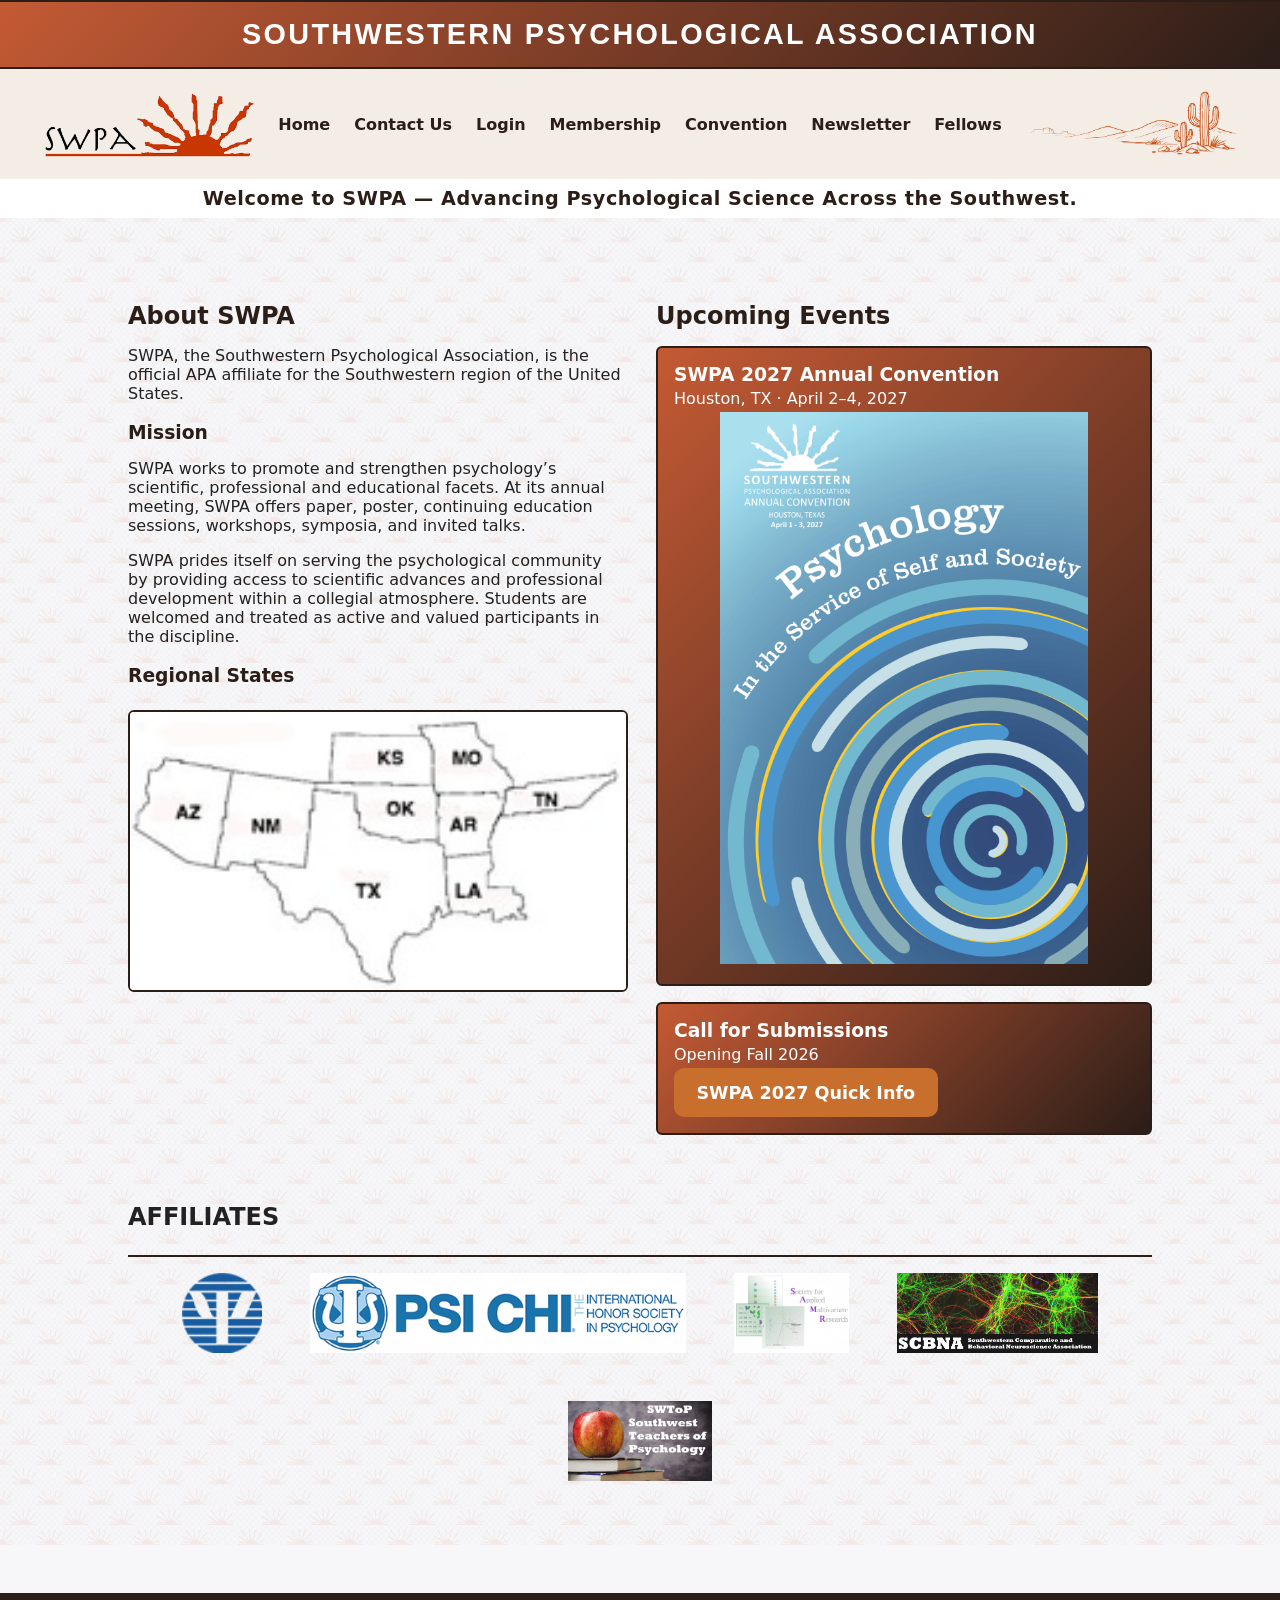
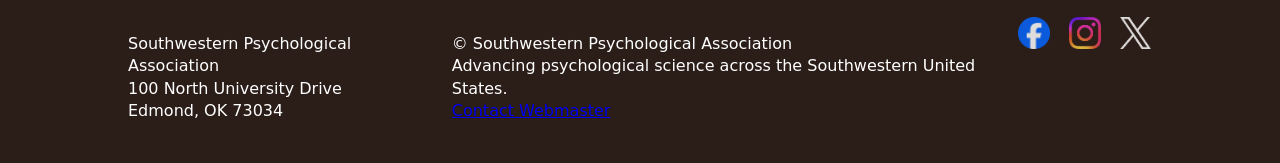
<file: index.html>
<!DOCTYPE html>
<html lang="en">
<head>
    <meta charset="UTF-8">
	<meta name="viewport" content="width=device-width, initial-scale=1.0">
    <title>Southwestern Psychological Association</title>
    <link rel="stylesheet" href="swpa.css">

</head>

<body>

<header class="swpa-header">

    <!-- Top border -->
    <!-- Logo banner -->
    <div class="swpa-banner">
    SOUTHWESTERN PSYCHOLOGICAL ASSOCIATION
    </div>

    <!-- Navigation bar -->
    <nav class="swpa-nav">
        <div class="nav-left">
	<img src="ImagesThumbnails/revised_logo.png" alt="SWPA Logo">
	</div>

	<input type="checkbox" id="menu-toggle" class="menu-toggle">
    <label for="menu-toggle" class="hamburger">
        <span class="hamburger-icon"></span>
    </label>

	<ul class ="nav-center">
            <li><a href="index.html">Home</a></li>
            <li><a href="ContactSWPA.html">Contact Us</a></li>
            <li><a href="https://www.xcdsystem.com/swpsych/member">Login</a></li>
            <li><a href="Membership.html">Membership</a></li>

            <!-- Dropdown -->
            <li class="dropdown">
                <a href="#">Convention</a>
                <ul class="dropdown-menu">
                    <li><a href="Convention2027.html">Current Convention</a></li>
                    <li><a href="PastConventions.html">Past Conventions</a></li>
                </ul>
            </li>

            <li><a href="Newsletters.html">Newsletter</a></li>
            <li><a href="SWPAFellows.html">Fellows</a></li>
        </ul>
	<div class="nav-right">
        <img src="ImagesThumbnails/swpabannersketch.png" alt="Desert Sketch">
    	</div>
    </nav>

</header>

<section class="swpa-hero-banner">
    <div class="hero-inner">
        <div class="hero-message">Welcome to SWPA — Advancing Psychological Science Across the Southwest.</div>
    </div>
</section>

<main class="main-content">

    <div class="main-inner">
    <div class="content-grid">

        <!-- LEFT COLUMN -->
        <section class="about-swpa">
            <h2>About SWPA</h2>
            <p>SWPA, the Southwestern Psychological Association, is the official APA affiliate for the Southwestern region of the United States.</p>

            <h3>Mission</h3>
            <p>SWPA works to promote and strengthen psychology’s scientific, professional and educational facets. At its annual meeting, SWPA offers paper, poster, continuing education sessions, workshops, symposia, and invited talks.</p>

            <p>SWPA prides itself on serving the psychological community by providing access to scientific advances and professional development within a collegial atmosphere. Students are welcomed and treated as active and valued participants in the discipline.</p>

            <h3>Regional States</h3>
            <img src="ImagesThumbnails/swpastates.jpg" alt="SWPA Region Map" class="region-map">
        </section>

        <!-- RIGHT COLUMN -->
        <section class="upcoming-events">
            <h2>Upcoming Events</h2>

            <div class="event-card">
                <h3>SWPA 2027 Annual Convention</h3>
                <p>Houston, TX · April 2–4, 2027</p>
		<p><img src="ImagesThumbnails/SWPA2027ConfGraphic.jpg"></p>
            </div>

<div class="event-card">
    <h3>Call for Submissions</h3>
    <p>Opening Fall 2026</p>

    <a class="btn warning" href="QuickInfo2027.html">
        SWPA 2027 Quick Info
    </a>
</div>


        </section>


    </div>

	<section class="affiliates">
	    <h2 class="affiliates-title">AFFILIATES</h2>
   		<div class="affiliates-inner">
        		<img src="ImagesThumbnails/APALogo.png" alt="APA">
			<img src="ImagesThumbnails/PsiChiLogo.png" alt="Psi Chi">
        		<img src="ImagesThumbnails/SAMRLogo.png" alt="Society for Applied Multivariate Research">
        		<img src="ImagesThumbnails/SCBNALogo.jpg" alt="Southwestern Comparative and Behavioral Neuroscience Association">
        		<img src="ImagesThumbnails/SWTOPLogo.png" alt="Southwest Teachers of Psychology">
    		</div>
	</section>

    </div>

</main>

<footer class="site-footer">
    <div class="footer-inner">

        <div class="footer-left">
            <p>
                Southwestern Psychological Association<br>
                100 North University Drive<br>
                Edmond, OK 73034
            </p>
        </div>

        <div class="footer-right">
        <p>&copy; Southwestern Psychological Association<br>
        Advancing psychological science across the Southwestern United States.<br>
	<a href="mailto:jrandell4@uco.edu" target="_blank">Contact Webmaster</a></p>
        </div>

        <div class="social-icons">
             <a href="https://www.facebook.com/SWPsychological" class="icon fb" aria-label="Facebook"></a>
             <a href="https://instagram.com/YourPage" class="icon ig" aria-label="Instagram"></a>
             <a href="https://x.com/YourPage" class="icon x" aria-label="X (Twitter)"></a>
        </div>
    </div>
</footer>

<script>
document.addEventListener("DOMContentLoaded", () => {
    const messages = [
        "SWPA 2027 Convention Registration Opens October 1st!",
        "Call for Submissions Opens Fall 2026.",
        "Welcome to SWPA — Advancing Psychological Science Across the Southwest.",
        "Students are valued participants in SWPA — Join us!",
        "Abstracts due November 20th",
        "SWPA 2027 is hosted by the Royal Sonesta",
		"Faculty & Professional, Consider Reviewing for SWPA!"
    ];

    let index = 0;
    const messageElement = document.querySelector(".hero-message");

    if (!messageElement) {
        console.error("ERROR: .hero-message element not found.");
        return;
    }

    function rotateMessage() {
        index = (index + 1) % messages.length;
        messageElement.textContent = messages[index];

        messageElement.style.animation = "none";
        void messageElement.offsetWidth;
        messageElement.style.animation = "fadeIn 1s ease";
    }

    setInterval(rotateMessage, 5000);
});
</script>


</body>
</html>
</file>
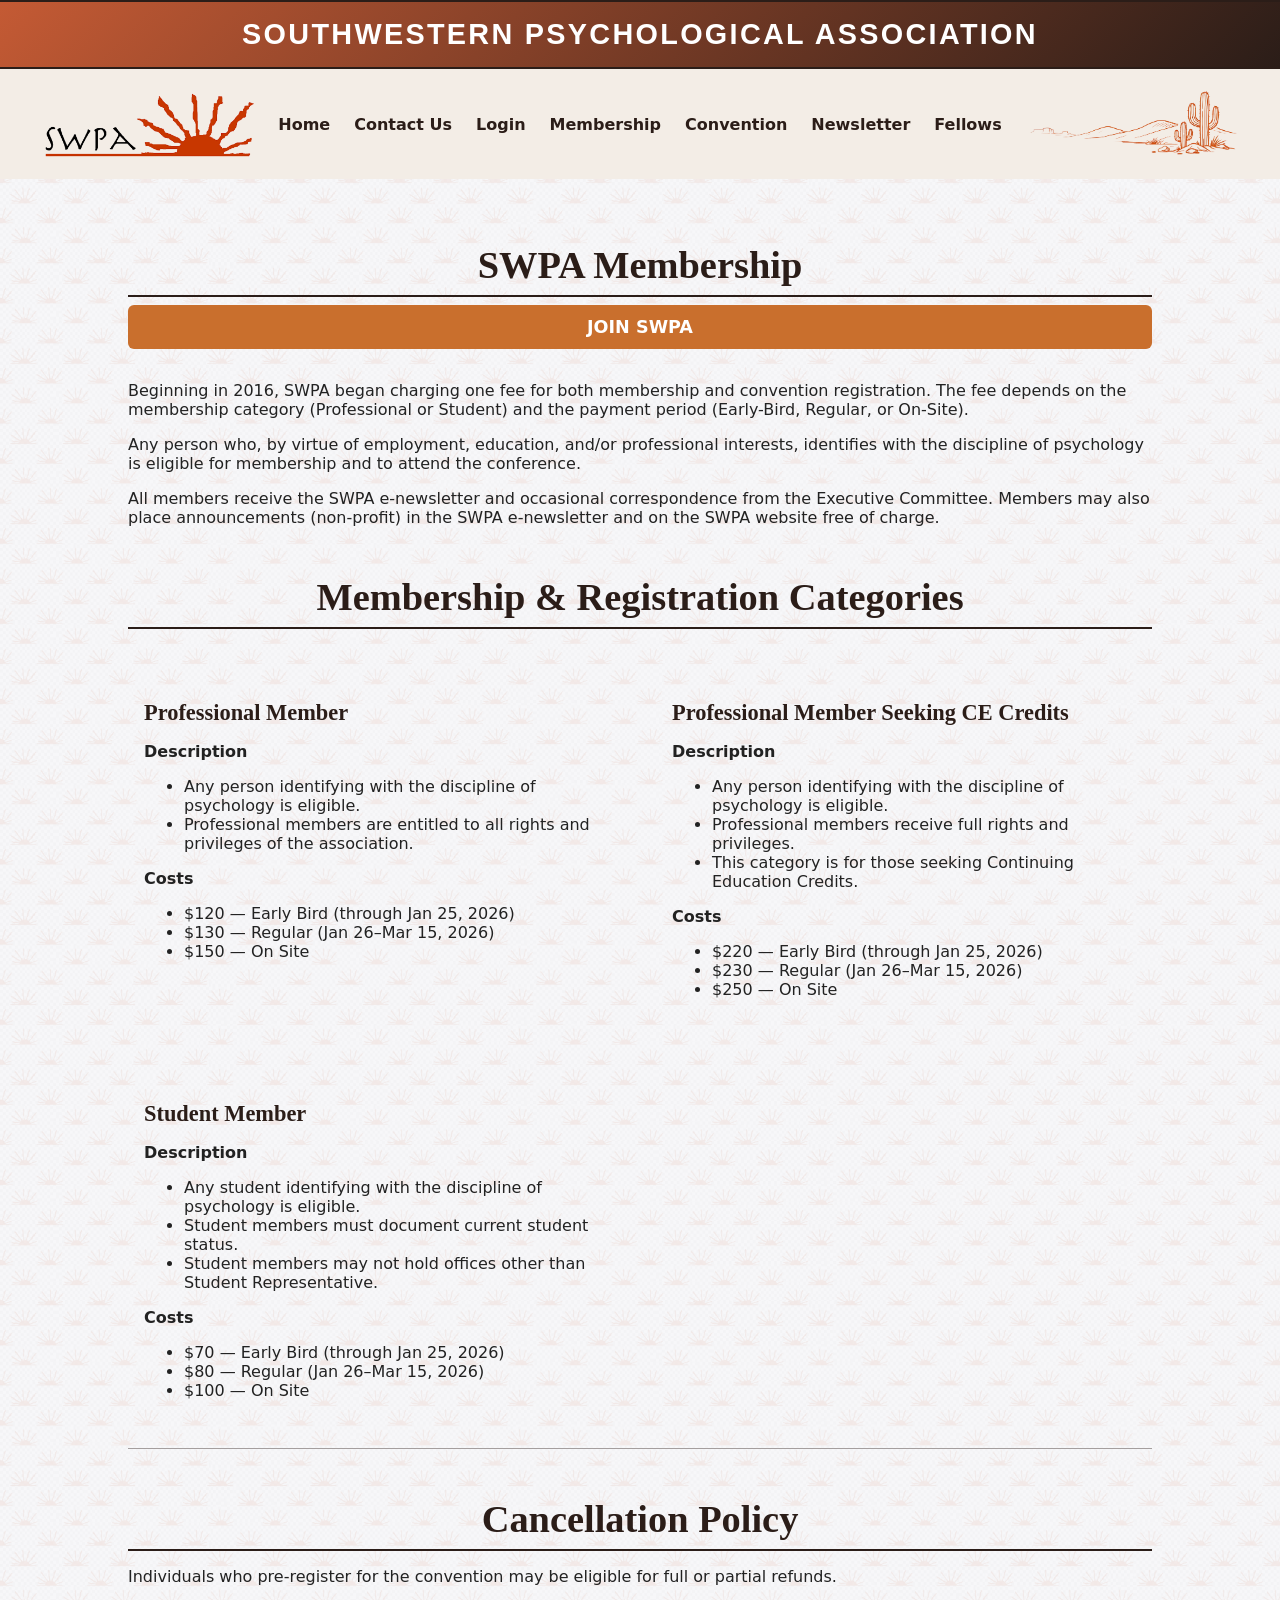
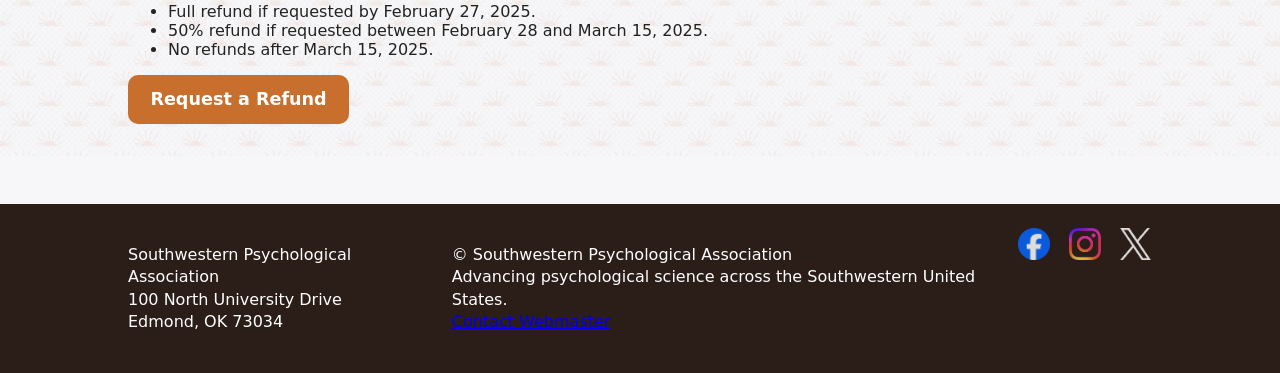
<file: Membership.html>
<!DOCTYPE html>
<html lang="en">
<head>
    <meta charset="UTF-8">
	<meta name="viewport" content="width=device-width, initial-scale=1.0">
    <title>SWPA Membership</title>
    <link rel="stylesheet" href="swpa.css">
</head>

<body>

<header class="swpa-header">

    <div class="swpa-banner">
        SOUTHWESTERN PSYCHOLOGICAL ASSOCIATION
    </div>

    <!-- Navigation bar -->
    <nav class="swpa-nav">
        <div class="nav-left">
	<img src="ImagesThumbnails/revised_logo.png" alt="SWPA Logo">
	</div>

	<input type="checkbox" id="menu-toggle" class="menu-toggle">
    <label for="menu-toggle" class="hamburger">
        <span class="hamburger-icon"></span>
    </label>
		
	<ul class ="nav-center">
            <li><a href="index.html">Home</a></li>
            <li><a href="ContactSWPA.html">Contact Us</a></li>
            <li><a href="https://www.xcdsystem.com/swpsych/member">Login</a></li>
            <li><a href="Membership.html">Membership</a></li>

            <!-- Dropdown -->
            <li class="dropdown">
                <a href="#">Convention</a>
                <ul class="dropdown-menu">
                    <li><a href="Convention2027.html">Current Convention</a></li>
                    <li><a href="PastConventions.html">Past Conventions</a></li>
                </ul>
            </li>

            <li><a href="Newsletters.html">Newsletter</a></li>
            <li><a href="SWPAFellows.html">Fellows</a></li>
        </ul>
	<div class="nav-right">
        <img src="ImagesThumbnails/swpabannersketch.png" alt="Desert Sketch">
    	</div>
    </nav>

</header>

<main class="main-content">
    <div class="main-inner">

        <!-- Intro -->
        <section style="text-align:center; margin-bottom:2rem;">
            <h1 class="invited-title">SWPA Membership</h1>

            <a class="btn warning btn-square" 
               href="https://www.xcdsystem.com/swpsych/member" 
               target="_blank">
               JOIN SWPA
            </a>
        </section>

        <!-- Membership Overview -->
        <section>
            <p>
                Beginning in 2016, SWPA began charging one fee for both membership and convention registration. 
                The fee depends on the membership category (Professional or Student) and the payment period 
                (Early-Bird, Regular, or On-Site).
            </p>

            <p>
                Any person who, by virtue of employment, education, and/or professional interests, identifies 
                with the discipline of psychology is eligible for membership and to attend the conference.
            </p>

            <p>
                All members receive the SWPA e-newsletter and occasional correspondence from the Executive Committee. 
                Members may also place announcements (non-profit) in the SWPA e-newsletter and on the SWPA website 
                free of charge.
            </p>
        </section>

        <!-- Membership Categories -->
        <h2 class="invited-title" style="margin-top:3rem;">Membership & Registration Categories</h2>

        <div class="content-grid">

            <!-- Professional Member -->
<section class="membership-section">
    <h3 class="membership-title">Professional Member</h3>

                <p><strong>Description</strong></p>
                <ul>
                    <li>Any person identifying with the discipline of psychology is eligible.</li>
                    <li>Professional members are entitled to all rights and privileges of the association.</li>
                </ul>

                <p><strong>Costs</strong></p>
                <ul>
                    <li>$120 — Early Bird (through Jan 25, 2026)</li>
                    <li>$130 — Regular (Jan 26–Mar 15, 2026)</li>
                    <li>$150 — On Site</li>
                </ul>
            </section>

            <!-- Professional Member Seeking CE -->
<section class="membership-section">
    <h3 class="membership-title">Professional Member Seeking CE Credits</h3>

                <p><strong>Description</strong></p>
                <ul>
                    <li>Any person identifying with the discipline of psychology is eligible.</li>
                    <li>Professional members receive full rights and privileges.</li>
                    <li>This category is for those seeking Continuing Education Credits.</li>
                </ul>

                <p><strong>Costs</strong></p>
                <ul>
                    <li>$220 — Early Bird (through Jan 25, 2026)</li>
                    <li>$230 — Regular (Jan 26–Mar 15, 2026)</li>
                    <li>$250 — On Site</li>
                </ul>
            </section>

            <!-- Student Member -->
<section class="membership-section">
    <h3 class="membership-title">Student Member</h3>

                <p><strong>Description</strong></p>
                <ul>
                    <li>Any student identifying with the discipline of psychology is eligible.</li>
                    <li>Student members must document current student status.</li>
                    <li>Student members may not hold offices other than Student Representative.</li>
                </ul>

                <p><strong>Costs</strong></p>
                <ul>
                    <li>$70 — Early Bird (through Jan 25, 2026)</li>
                    <li>$80 — Regular (Jan 26–Mar 15, 2026)</li>
                    <li>$100 — On Site</li>
                </ul>
            </section>

        </div>
       <div class="invited-divider"></div>
        <!-- Cancellation Policy -->
        <section style="margin-top:3rem;">
            <h2 class="invited-title">Cancellation Policy</h2>


            <p>Individuals who pre-register for the convention may be eligible for full or partial refunds.</p>

            <ul>
                <li>Full refund if requested by February 27, 2025.</li>
                <li>50% refund if requested between February 28 and March 15, 2025.</li>
                <li>No refunds after March 15, 2025.</li>
            </ul>

            <a class="btn warning" href="mailto:amy.bohmann@tamusa.edu">Request a Refund</a>
        </section>

    </div>
</main>

<footer class="site-footer">
    <div class="footer-inner">

        <div class="footer-left">
            <p>
                Southwestern Psychological Association<br>
                100 North University Drive<br>
                Edmond, OK 73034
            </p>
        </div>

        <div class="footer-right">
            <p>&copy; Southwestern Psychological Association<br>
            Advancing psychological science across the Southwestern United States.<br>
            <a href="mailto:jrandell4@uco.edu" target="_blank">Contact Webmaster</a></p>
        </div>

        <div class="social-icons">
            <a href="https://www.facebook.com/SWPsychological" class="icon fb"></a>
            <a href="https://instagram.com/YourPage" class="icon ig"></a>
            <a href="https://x.com/YourPage" class="icon x"></a>
        </div>

    </div>
</footer>

</body>
</html>
</file>
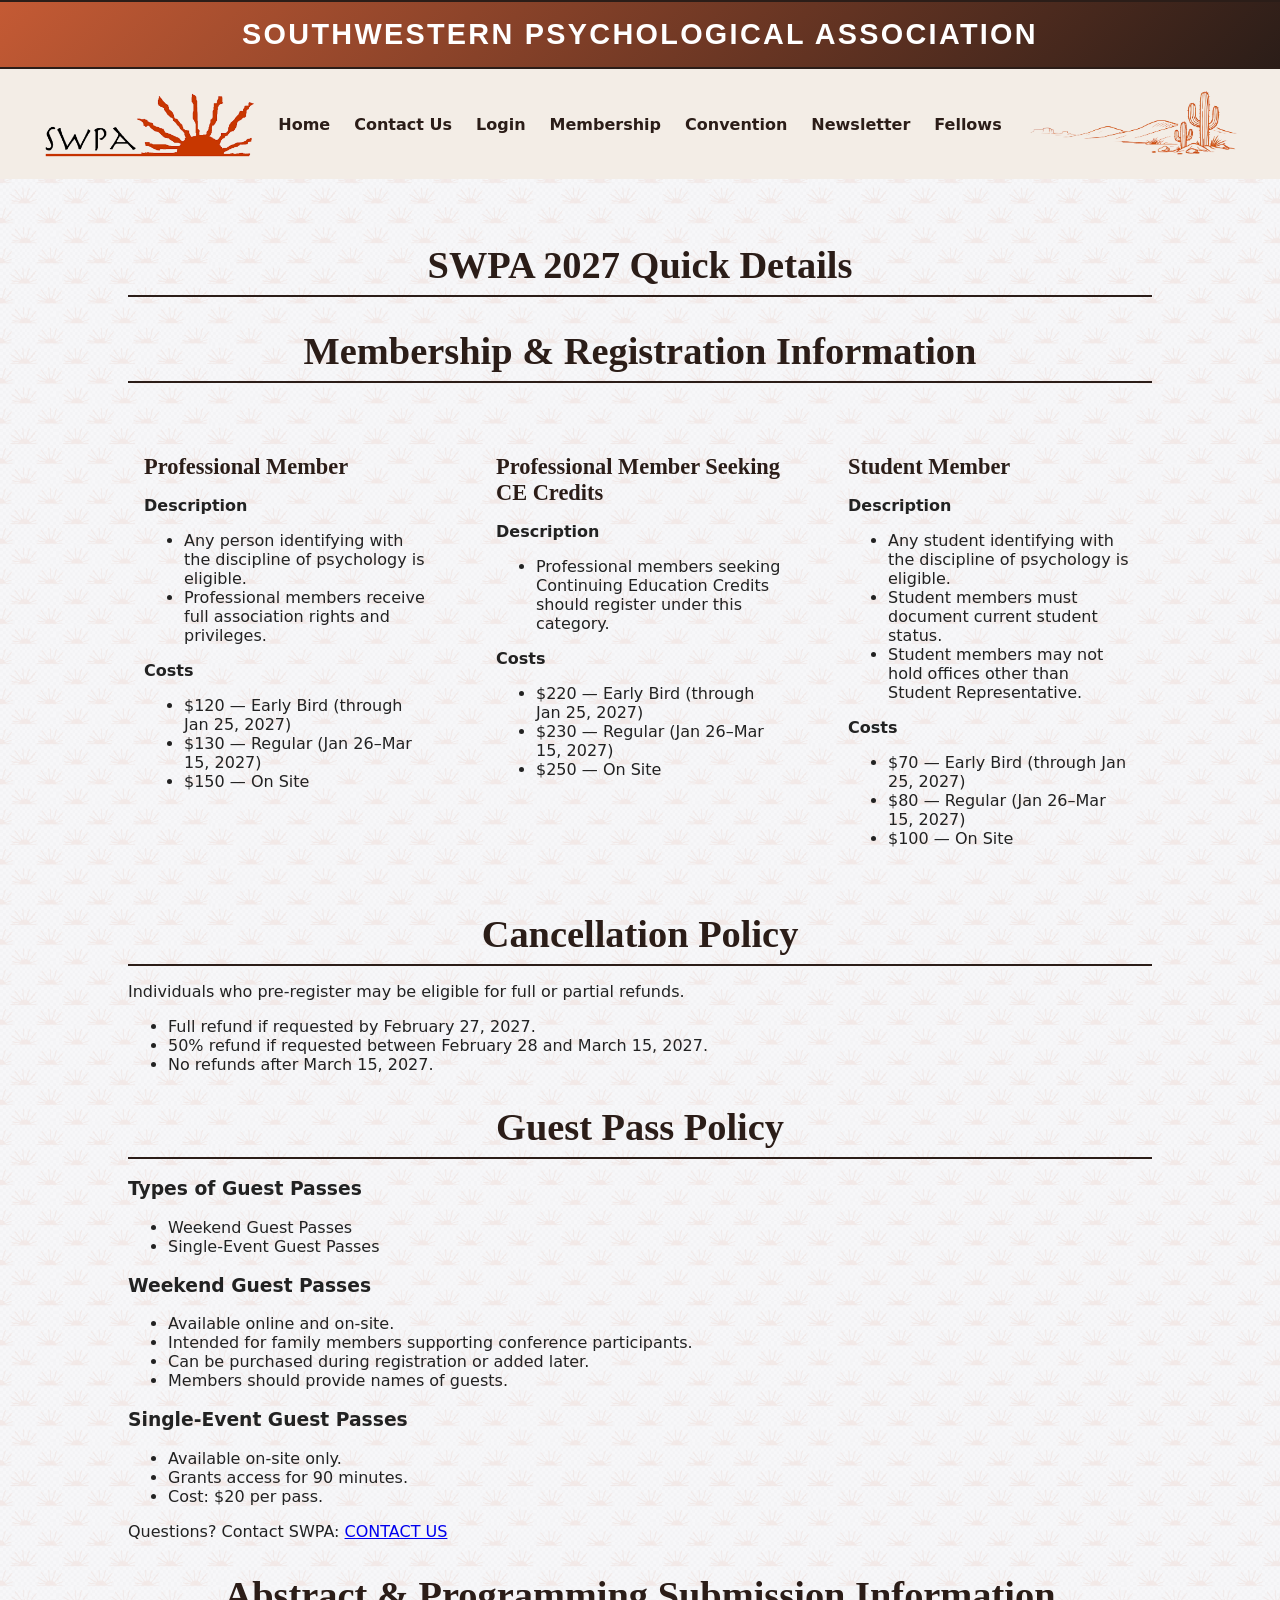
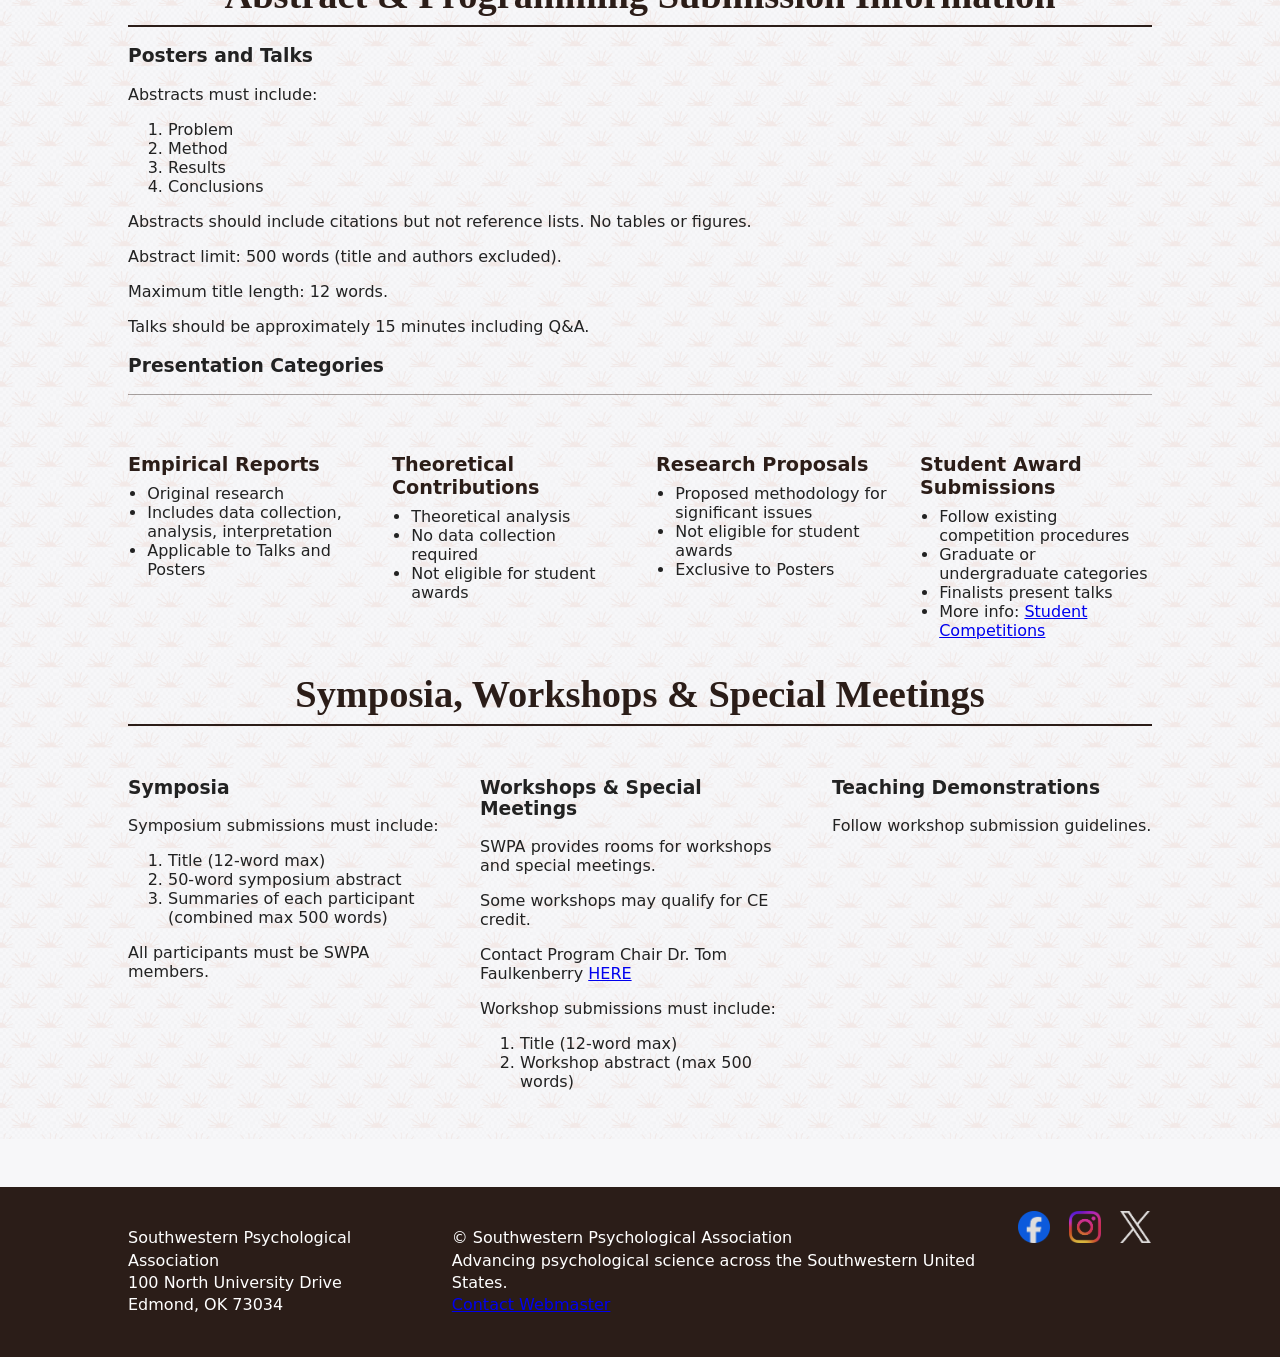
<file: QuickInfo2027.html>
<!DOCTYPE html>
<html lang="en">
<head>
    <meta charset="UTF-8">
	<meta name="viewport" content="width=device-width, initial-scale=1.0">
    <title>SWPA 2027 Quick Details</title>
    <link rel="stylesheet" href="swpa.css">
</head>

<body>

<header class="swpa-header">

    <div class="swpa-banner">
        SOUTHWESTERN PSYCHOLOGICAL ASSOCIATION
    </div>

    <!-- Navigation bar -->
    <nav class="swpa-nav">
        <div class="nav-left">
	<img src="ImagesThumbnails/revised_logo.png" alt="SWPA Logo">
	</div>

	<input type="checkbox" id="menu-toggle" class="menu-toggle">
    <label for="menu-toggle" class="hamburger">
        <span class="hamburger-icon"></span>
    </label>
		
	<ul class ="nav-center">
            <li><a href="index.html">Home</a></li>
            <li><a href="ContactSWPA.html">Contact Us</a></li>
            <li><a href="https://www.xcdsystem.com/swpsych/member">Login</a></li>
            <li><a href="Membership.html">Membership</a></li>

            <!-- Dropdown -->
            <li class="dropdown">
                <a href="#">Convention</a>
                <ul class="dropdown-menu">
                    <li><a href="Convention2027.html">Current Convention</a></li>
                    <li><a href="PastConventions.html">Past Conventions</a></li>
                </ul>
            </li>

            <li><a href="Newsletters.html">Newsletter</a></li>
            <li><a href="SWPAFellows.html">Fellows</a></li>
        </ul>
	<div class="nav-right">
        <img src="ImagesThumbnails/swpabannersketch.png" alt="Desert Sketch">
    	</div>
    </nav>

</header>

<main class="main-content">
    <div class="main-inner">

        <!-- Page Title -->
        <section style="text-align:center; margin-bottom:2rem;">
            <h1 class="invited-title">SWPA 2027 Quick Details</h1>
        </section>

        <!-- Membership & Registration -->
        <section>
            <h2 class="invited-title">Membership & Registration Information</h2>

<div class="membership-grid">

            <!-- Professional Member -->
            <section class="membership-section">
                <h3 class="membership-title">Professional Member</h3>

                <p><strong>Description</strong></p>
                <ul>
                    <li>Any person identifying with the discipline of psychology is eligible.</li>
                    <li>Professional members receive full association rights and privileges.</li>
                </ul>

                <p><strong>Costs</strong></p>
                <ul>
                    <li>$120 — Early Bird (through Jan 25, 2027)</li>
                    <li>$130 — Regular (Jan 26–Mar 15, 2027)</li>
                    <li>$150 — On Site</li>
                </ul>
            </section>

            <!-- Professional Member Seeking CE -->
            <section class="membership-section">
                <h3 class="membership-title">Professional Member Seeking CE Credits</h3>

                <p><strong>Description</strong></p>
                <ul>
                    <li>Professional members seeking Continuing Education Credits should register under this category.</li>
                </ul>

                <p><strong>Costs</strong></p>
                <ul>
                    <li>$220 — Early Bird (through Jan 25, 2027)</li>
                    <li>$230 — Regular (Jan 26–Mar 15, 2027)</li>
                    <li>$250 — On Site</li>
                </ul>
            </section>

            <!-- Student Member -->
            <section class="membership-section">
                <h3 class="membership-title">Student Member</h3>

                <p><strong>Description</strong></p>
                <ul>
                    <li>Any student identifying with the discipline of psychology is eligible.</li>
                    <li>Student members must document current student status.</li>
                    <li>Student members may not hold offices other than Student Representative.</li>
                </ul>

                <p><strong>Costs</strong></p>
                <ul>
                    <li>$70 — Early Bird (through Jan 25, 2027)</li>
                    <li>$80 — Regular (Jan 26–Mar 15, 2027)</li>
                    <li>$100 — On Site</li>
                </ul>
            </section>
</div>
        </section>

        <!-- Cancellation Policy -->
        <section>
            <h2 class="invited-title">Cancellation Policy</h2>

            <p>Individuals who pre-register may be eligible for full or partial refunds.</p>

            <ul>
                <li>Full refund if requested by February 27, 2027.</li>
                <li>50% refund if requested between February 28 and March 15, 2027.</li>
                <li>No refunds after March 15, 2027.</li>
            </ul>
        </section>

        <!-- Guest Pass Policy -->
        <section>
            <h2 class="invited-title">Guest Pass Policy</h2>

            <h3>Types of Guest Passes</h3>
            <ul>
                <li>Weekend Guest Passes</li>
                <li>Single-Event Guest Passes</li>
            </ul>

            <h3>Weekend Guest Passes</h3>
            <ul>
                <li>Available online and on-site.</li>
                <li>Intended for family members supporting conference participants.</li>
                <li>Can be purchased during registration or added later.</li>
                <li>Members should provide names of guests.</li>
            </ul>

            <h3>Single-Event Guest Passes</h3>
            <ul>
                <li>Available on-site only.</li>
                <li>Grants access for 90 minutes.</li>
                <li>Cost: $20 per pass.</li>
            </ul>

            <p>
                Questions? Contact SWPA: 
                <a href="mailto:jrandell4@uco.edu">CONTACT US</a>
            </p>
        </section>

        <!-- Abstract & Programming Information -->
        <section>
            <h2 class="invited-title">Abstract & Programming Submission Information</h2>

            <h3>Posters and Talks</h3>

            <p>Abstracts must include:</p>
            <ol>
                <li>Problem</li>
                <li>Method</li>
                <li>Results</li>
                <li>Conclusions</li>
            </ol>

            <p>Abstracts should include citations but not reference lists. No tables or figures.</p>            
	    <p>Abstract limit: 500 words (title and authors excluded).</p>
            <p>Maximum title length: 12 words.</p>
            <p>Talks should be approximately 15 minutes including Q&A.</p>

            <h3>Presentation Categories</h3>
            <div class="invited-divider"></div>
	    <div class="presentation-grid">
            <section class="presentation-item">
	    <h4>Empirical Reports</h4>
            <ul>
                <li>Original research</li>
                <li>Includes data collection, analysis, interpretation</li>
                <li>Applicable to Talks and Posters</li>
            </ul>
	    </section>

            <section class="presentation-item">
            <h4>Theoretical Contributions</h4>
            <ul>
                <li>Theoretical analysis</li>
                <li>No data collection required</li>
                <li>Not eligible for student awards</li>
            </ul>
	    </section>

            <section class="presentation-item">
            <h4>Research Proposals</h4>
            <ul>
                <li>Proposed methodology for significant issues</li>
                <li>Not eligible for student awards</li>
                <li>Exclusive to Posters</li>
            </ul>
	    </section>

            <section class="presentation-item">
            <h4>Student Award Submissions</h4>
            <ul>
                <li>Follow existing competition procedures</li>
                <li>Graduate or undergraduate categories</li>
                <li>Finalists present talks</li>
                <li>More info: <a href="StudentCompetitions.html">Student Competitions</a></li>
            </ul>
	    </section>
	</div>
        </section>

        <!-- Symposia, Workshops, Special Meetings -->
        <section>
            <h2 class="invited-title">Symposia, Workshops & Special Meetings</h2>
	 <div class="membership-grid">
            <section class="presentation-item">
            <h3>Symposia</h3>
            <p>Symposium submissions must include:</p>
            <ol>
                <li>Title (12-word max)</li>
                <li>50-word symposium abstract</li>
                <li>Summaries of each participant (combined max 500 words)</li>
            </ol>
	    <p>All participants must be SWPA members.</p>
	    </section>

            <section class="presentation-item">
	    <h3>Workshops & Special Meetings</h3>
            <p>SWPA provides rooms for workshops and special meetings.</p>
            <p>Some workshops may qualify for CE credit.</p>
            <p>
                Contact Program Chair Dr. Tom Faulkenberry  
                <a href="mailto:FAULKENBERRY@tarleton.edu">HERE</a>
            </p>
            <p>Workshop submissions must include:</p>
            <ol>
                <li>Title (12-word max)</li>
                <li>Workshop abstract (max 500 words)</li>
            </ol>
	    </section>

            <section class="presentation-item">
            <h3>Teaching Demonstrations</h3>
            <p>Follow workshop submission guidelines.</p>
	    </section>
	</div>
        </section>

    </div>
</main>

<footer class="site-footer">
    <div class="footer-inner">

        <div class="footer-left">
            <p>
                Southwestern Psychological Association<br>
                100 North University Drive<br>
                Edmond, OK 73034
            </p>
        </div>

        <div class="footer-right">
            <p>&copy; Southwestern Psychological Association<br>
            Advancing psychological science across the Southwestern United States.<br>
            <a href="mailto:jrandell4@uco.edu" target="_blank">Contact Webmaster</a></p>
        </div>

        <div class="social-icons">
            <a href="https://www.facebook.com/SWPsychological" class="icon fb"></a>
            <a href="https://instagram.com/YourPage" class="icon ig"></a>
            <a href="https://x.com/YourPage" class="icon x"></a>
        </div>

    </div>
</footer>

</body>
</html>
</file>
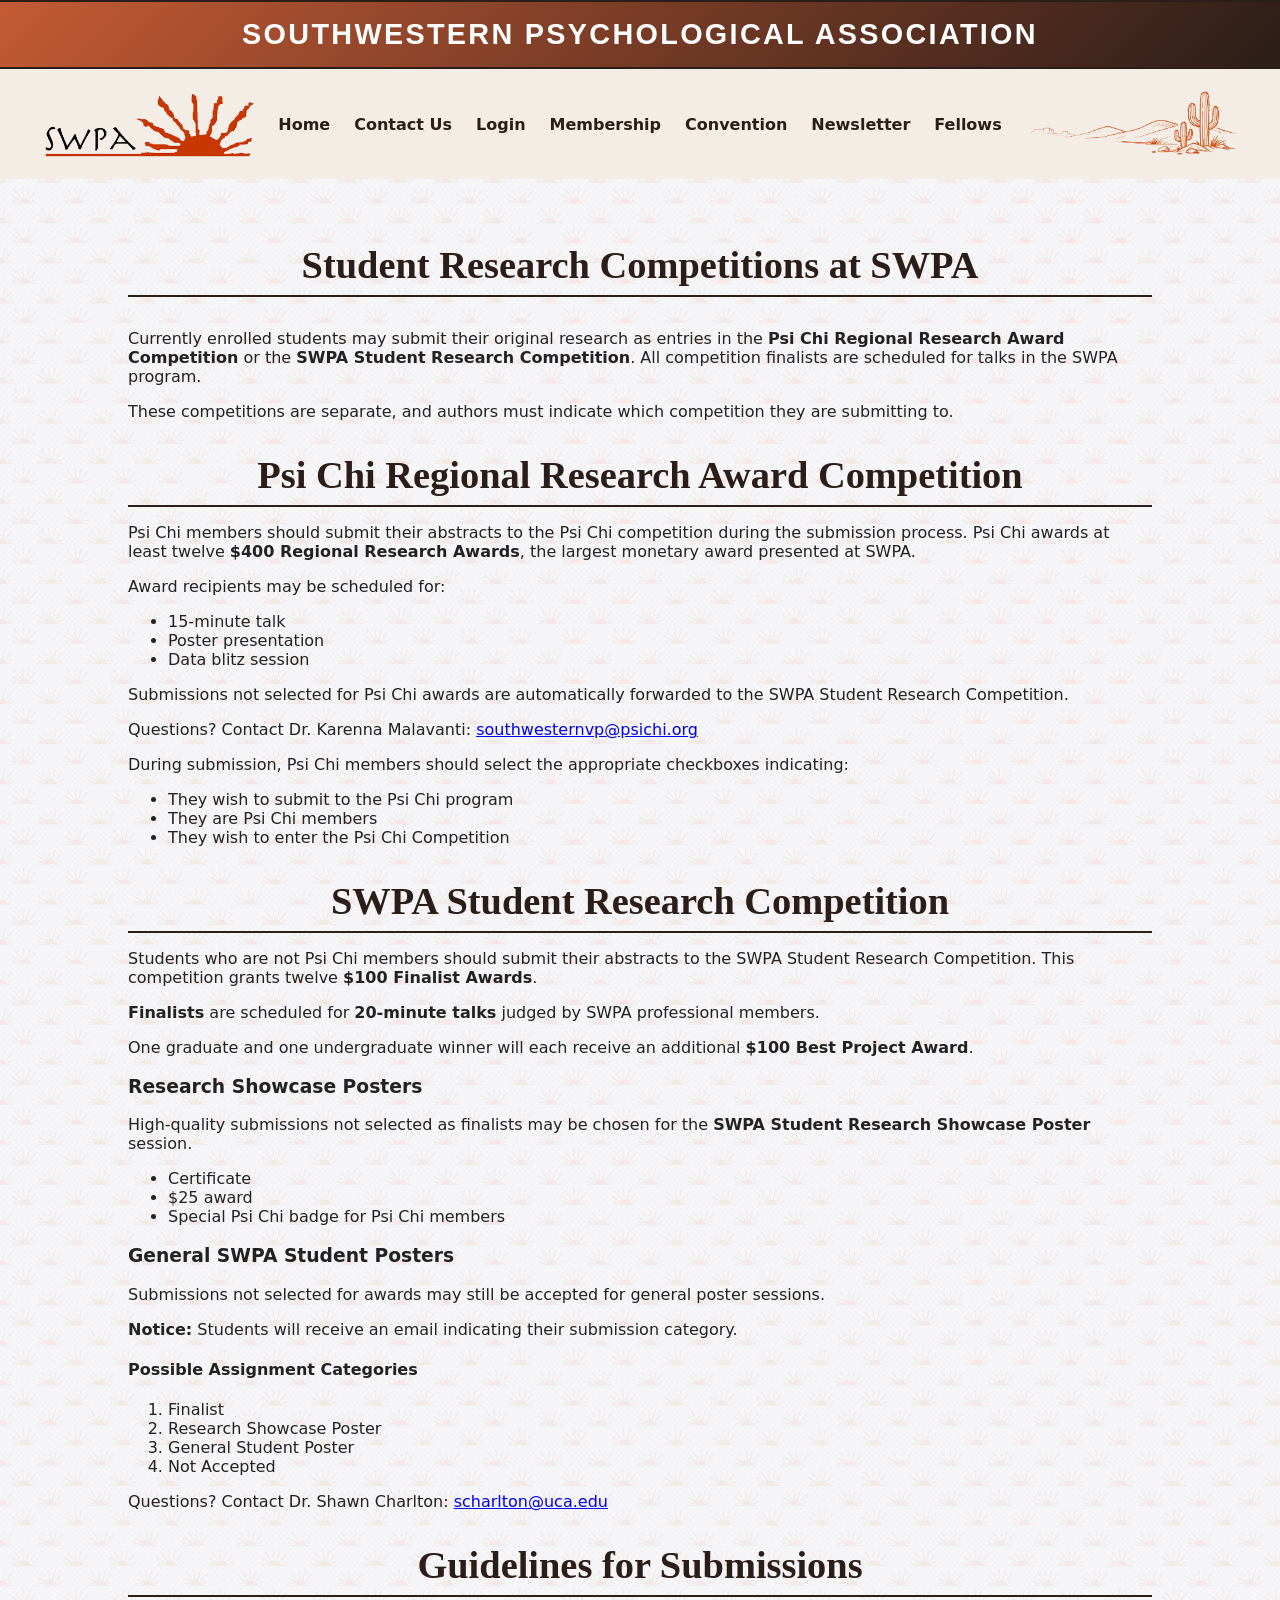
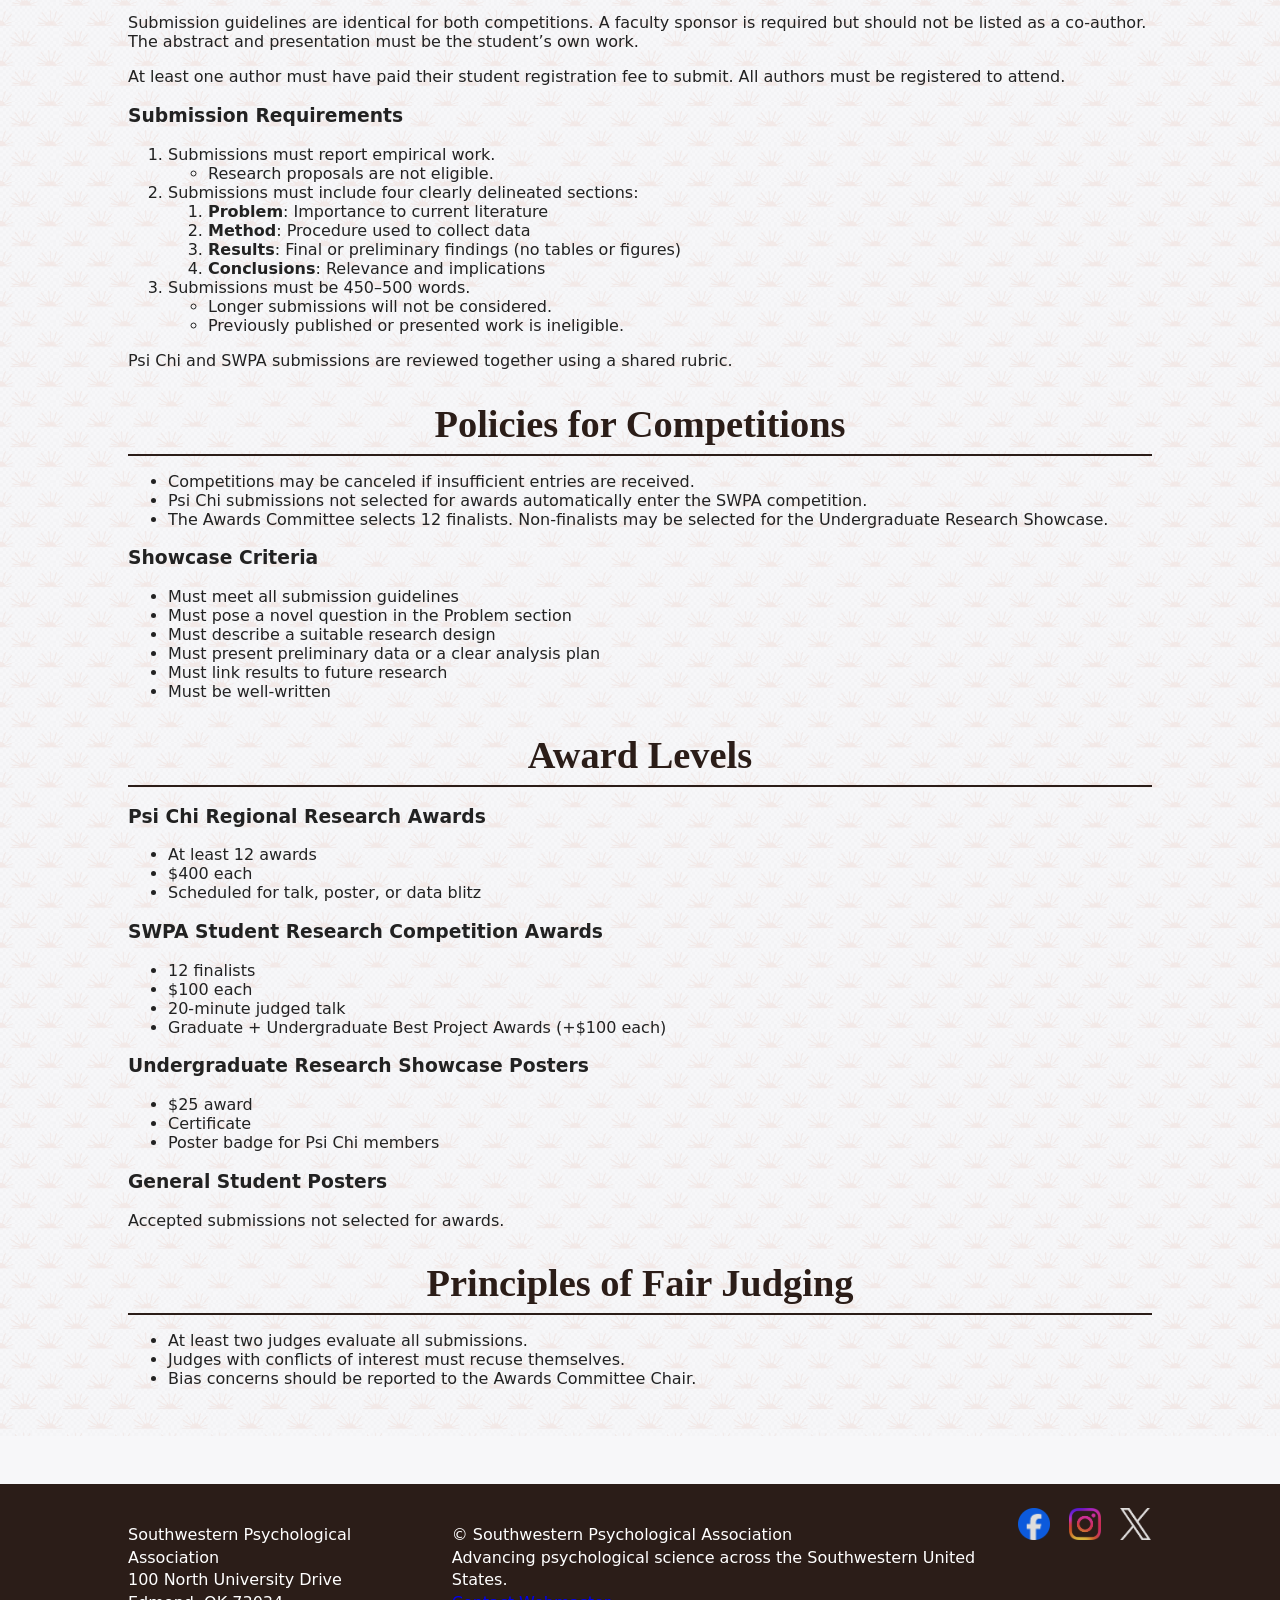
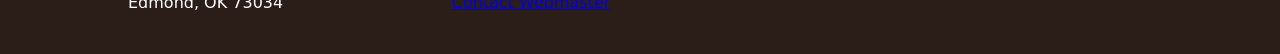
<file: StudentCompetitions.html>
<!DOCTYPE html>
<html lang="en">
<head>
    <meta charset="UTF-8">
	<meta name="viewport" content="width=device-width, initial-scale=1.0">
    <title>SWPA Student Research Competitions</title>
    <link rel="stylesheet" href="swpa.css">
</head>

<body>

<header class="swpa-header">

    <div class="swpa-banner">
        SOUTHWESTERN PSYCHOLOGICAL ASSOCIATION
    </div>

    <!-- Navigation bar -->
    <nav class="swpa-nav">
        <div class="nav-left">
	<img src="ImagesThumbnails/revised_logo.png" alt="SWPA Logo">
	</div>

	<input type="checkbox" id="menu-toggle" class="menu-toggle">
    <label for="menu-toggle" class="hamburger">
        <span class="hamburger-icon"></span>
    </label>
		
	<ul class ="nav-center">
            <li><a href="index.html">Home</a></li>
            <li><a href="ContactSWPA.html">Contact Us</a></li>
            <li><a href="https://www.xcdsystem.com/swpsych/member">Login</a></li>
            <li><a href="Membership.html">Membership</a></li>

            <!-- Dropdown -->
            <li class="dropdown">
                <a href="#">Convention</a>
                <ul class="dropdown-menu">
                    <li><a href="Convention2027.html">Current Convention</a></li>
                    <li><a href="PastConventions.html">Past Conventions</a></li>
                </ul>
            </li>

            <li><a href="Newsletters.html">Newsletter</a></li>
            <li><a href="SWPAFellows.html">Fellows</a></li>
        </ul>
	<div class="nav-right">
        <img src="ImagesThumbnails/swpabannersketch.png" alt="Desert Sketch">
    	</div>
    </nav>

</header>

<main class="main-content">
    <div class="main-inner">

        <!-- Title -->
        <section style="text-align:center; margin-bottom:2rem;">
            <h1 class="invited-title">Student Research Competitions at SWPA</h1>
        </section>

        <!-- Intro -->
        <section>
            <p>
                Currently enrolled students may submit their original research as entries in the 
                <strong>Psi Chi Regional Research Award Competition</strong> or the 
                <strong>SWPA Student Research Competition</strong>. 
                All competition finalists are scheduled for talks in the SWPA program.
            </p>
            <p>
                These competitions are separate, and authors must indicate which competition they are submitting to.
            </p>
        </section>

        <!-- Psi Chi Competition -->
        <section>
            <h2 class="invited-title">Psi Chi Regional Research Award Competition</h2>

            <p>
                Psi Chi members should submit their abstracts to the Psi Chi competition during the submission process.
                Psi Chi awards at least twelve <strong>$400 Regional Research Awards</strong>, the largest monetary award 
                presented at SWPA.
            </p>

            <p>
                Award recipients may be scheduled for:
            </p>
            <ul>
                <li>15-minute talk</li>
                <li>Poster presentation</li>
                <li>Data blitz session</li>
            </ul>

            <p>
                Submissions not selected for Psi Chi awards are automatically forwarded to the SWPA Student Research Competition.
            </p>

            <p>
                Questions? Contact Dr. Karenna Malavanti: 
                <a href="mailto:southwesternvp@psichi.org">southwesternvp@psichi.org</a>
            </p>

            <p>
                During submission, Psi Chi members should select the appropriate checkboxes indicating:
            </p>
            <ul>
                <li>They wish to submit to the Psi Chi program</li>
                <li>They are Psi Chi members</li>
                <li>They wish to enter the Psi Chi Competition</li>
            </ul>
        </section>

        <!-- SWPA Student Competition -->
        <section>
            <h2 class="invited-title">SWPA Student Research Competition</h2>

            <p>
                Students who are not Psi Chi members should submit their abstracts to the SWPA Student Research Competition.
                This competition grants twelve <strong>$100 Finalist Awards</strong>.
            </p>

            <p><strong>Finalists</strong> are scheduled for <strong>20-minute talks</strong> judged by SWPA professional members.</p>

            <p>
                One graduate and one undergraduate winner will each receive an additional <strong>$100 Best Project Award</strong>.
            </p>

            <h3>Research Showcase Posters</h3>
            <p>
                High-quality submissions not selected as finalists may be chosen for the 
                <strong>SWPA Student Research Showcase Poster</strong> session.
            </p>
            <ul>
                <li>Certificate</li>
                <li>$25 award</li>
                <li>Special Psi Chi badge for Psi Chi members</li>
            </ul>

            <h3>General SWPA Student Posters</h3>
            <p>
                Submissions not selected for awards may still be accepted for general poster sessions.
            </p>

            <p><strong>Notice:</strong> Students will receive an email indicating their submission category.</p>

            <h4>Possible Assignment Categories</h4>
            <ol>
                <li>Finalist</li>
                <li>Research Showcase Poster</li>
                <li>General Student Poster</li>
                <li>Not Accepted</li>
            </ol>

            <p>
                Questions? Contact Dr. Shawn Charlton: 
                <a href="mailto:scharlton@uca.edu">scharlton@uca.edu</a>
            </p>
        </section>

        <!-- Guidelines -->
        <section>
            <h2 class="invited-title">Guidelines for Submissions</h2>

            <p>
                Submission guidelines are identical for both competitions. A faculty sponsor is required but should 
                not be listed as a co-author. The abstract and presentation must be the student’s own work.
            </p>

            <p>
                At least one author must have paid their student registration fee to submit. All authors must be 
                registered to attend.
            </p>

            <h3>Submission Requirements</h3>

            <ol>
                <li>
                    Submissions must report empirical work.
                    <ul>
                        <li>Research proposals are not eligible.</li>
                    </ul>
                </li>

                <li>
                    Submissions must include four clearly delineated sections:
                    <ol>
                        <li><strong>Problem</strong>: Importance to current literature</li>
                        <li><strong>Method</strong>: Procedure used to collect data</li>
                        <li><strong>Results</strong>: Final or preliminary findings (no tables or figures)</li>
                        <li><strong>Conclusions</strong>: Relevance and implications</li>
                    </ol>
                </li>

                <li>
                    Submissions must be 450–500 words.
                    <ul>
                        <li>Longer submissions will not be considered.</li>
                        <li>Previously published or presented work is ineligible.</li>
                    </ul>
                </li>
            </ol>

            <p>
                Psi Chi and SWPA submissions are reviewed together using a shared rubric.
            </p>
        </section>

        <!-- Policies -->
        <section>
            <h2 class="invited-title">Policies for Competitions</h2>

            <ul>
                <li>Competitions may be canceled if insufficient entries are received.</li>
                <li>Psi Chi submissions not selected for awards automatically enter the SWPA competition.</li>
                <li>
                    The Awards Committee selects 12 finalists. Non-finalists may be selected for the 
                    Undergraduate Research Showcase.
                </li>
            </ul>

            <h3>Showcase Criteria</h3>
            <ul>
                <li>Must meet all submission guidelines</li>
                <li>Must pose a novel question in the Problem section</li>
                <li>Must describe a suitable research design</li>
                <li>Must present preliminary data or a clear analysis plan</li>
                <li>Must link results to future research</li>
                <li>Must be well-written</li>
            </ul>
        </section>

        <!-- Award Levels -->
        <section>
            <h2 class="invited-title">Award Levels</h2>

            <h3>Psi Chi Regional Research Awards</h3>
            <ul>
                <li>At least 12 awards</li>
                <li>$400 each</li>
                <li>Scheduled for talk, poster, or data blitz</li>
            </ul>

            <h3>SWPA Student Research Competition Awards</h3>
            <ul>
                <li>12 finalists</li>
                <li>$100 each</li>
                <li>20-minute judged talk</li>
                <li>Graduate + Undergraduate Best Project Awards (+$100 each)</li>
            </ul>

            <h3>Undergraduate Research Showcase Posters</h3>
            <ul>
                <li>$25 award</li>
                <li>Certificate</li>
                <li>Poster badge for Psi Chi members</li>
            </ul>

            <h3>General Student Posters</h3>
            <p>Accepted submissions not selected for awards.</p>
        </section>

        <!-- Fair Judging -->
        <section>
            <h2 class="invited-title">Principles of Fair Judging</h2>

            <ul>
                <li>At least two judges evaluate all submissions.</li>
                <li>Judges with conflicts of interest must recuse themselves.</li>
                <li>Bias concerns should be reported to the Awards Committee Chair.</li>
            </ul>
        </section>

    </div>
</main>

<footer class="site-footer">
    <div class="footer-inner">

        <div class="footer-left">
            <p>
                Southwestern Psychological Association<br>
                100 North University Drive<br>
                Edmond, OK 73034
            </p>
        </div>

        <div class="footer-right">
            <p>&copy; Southwestern Psychological Association<br>
            Advancing psychological science across the Southwestern United States.<br>
            <a href="mailto:jrandell4@uco.edu" target="_blank">Contact Webmaster</a></p>
        </div>

        <div class="social-icons">
            <a href="https://www.facebook.com/SWPsychological" class="icon fb"></a>
            <a href="https://instagram.com/YourPage" class="icon ig"></a>
            <a href="https://x.com/YourPage" class="icon x"></a>
        </div>

    </div>
</footer>

</body>
</html>
</file>
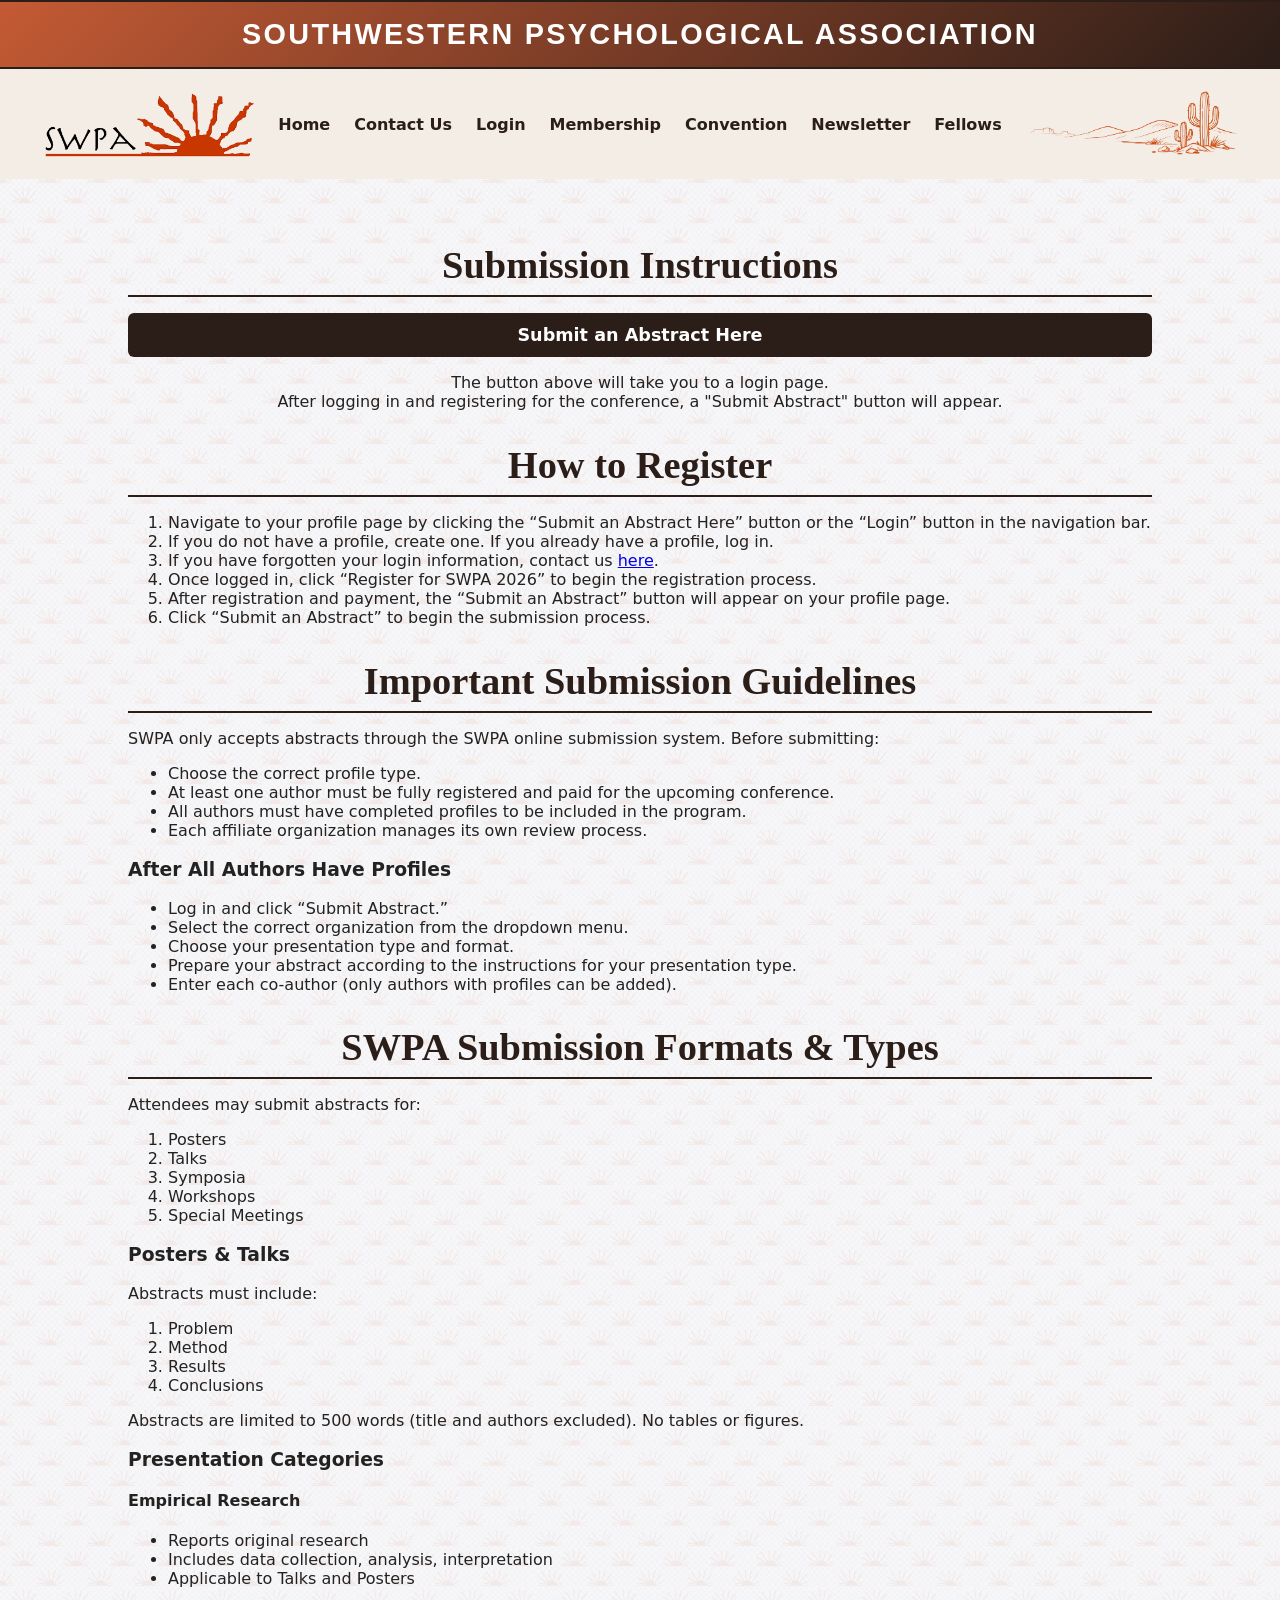
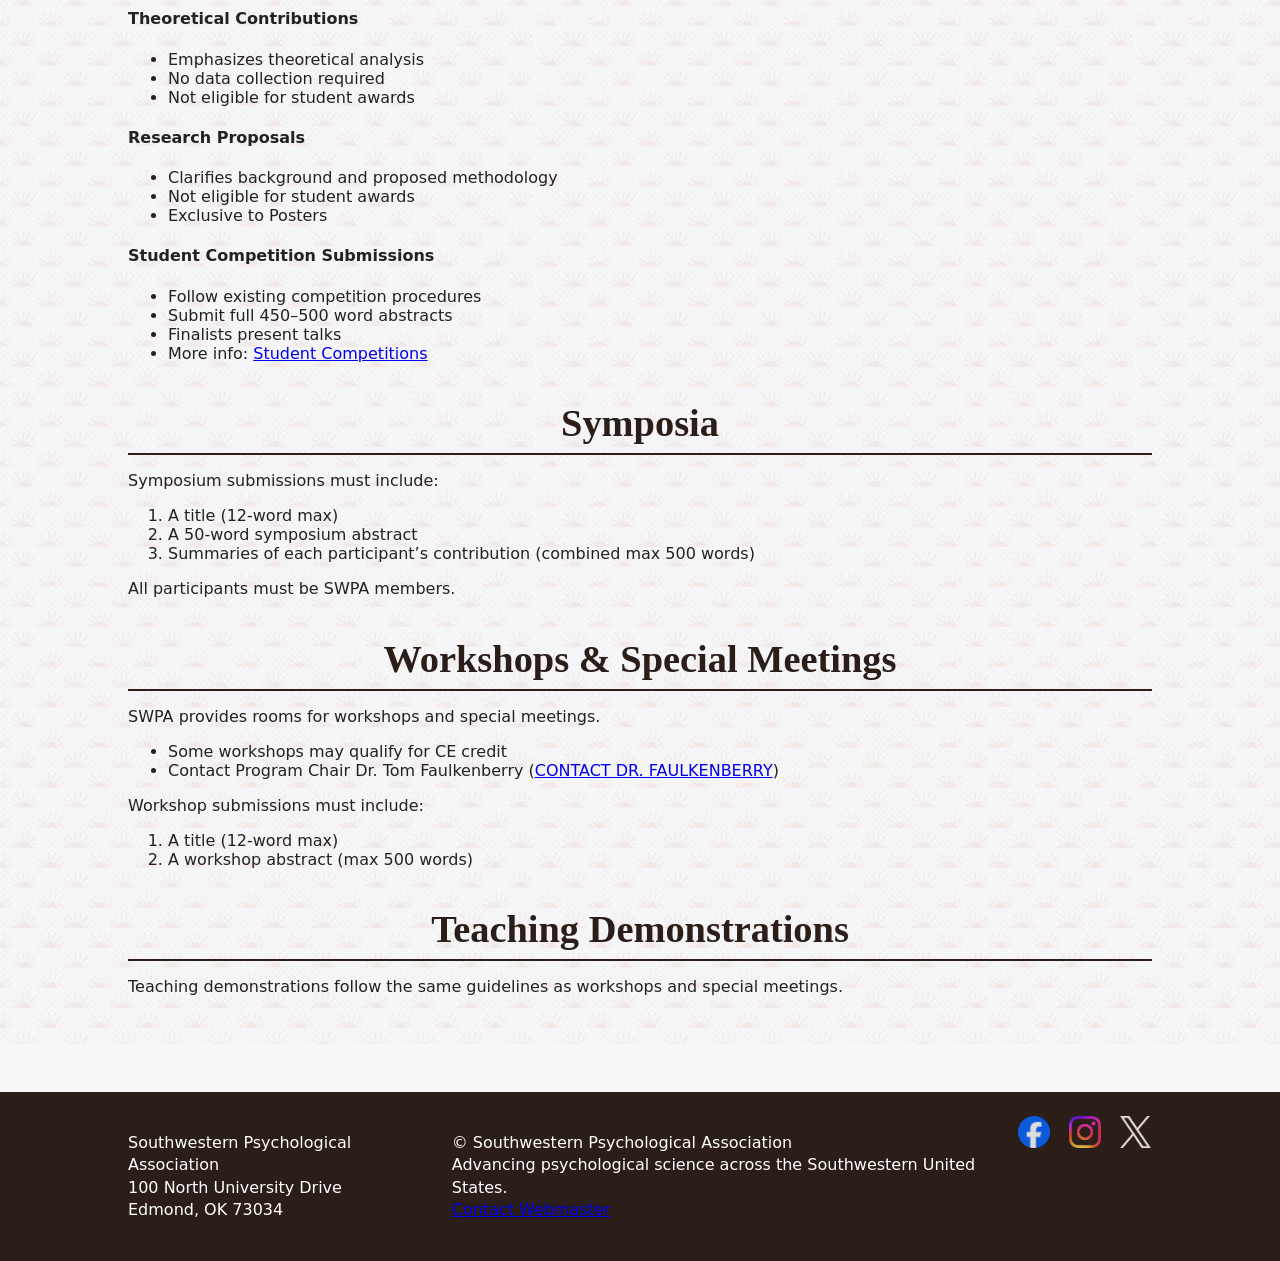
<file: SubmissionInstructions.html>
<!DOCTYPE html>
<html lang="en">
<head>
    <meta charset="UTF-8">
	<meta name="viewport" content="width=device-width, initial-scale=1.0">
    <title>SWPA Submission Instructions</title>
    <link rel="stylesheet" href="swpa.css">
</head>

<body>

<header class="swpa-header">

    <div class="swpa-banner">
        SOUTHWESTERN PSYCHOLOGICAL ASSOCIATION
    </div>

    <!-- Navigation bar -->
    <nav class="swpa-nav">
        <div class="nav-left">
	<img src="ImagesThumbnails/revised_logo.png" alt="SWPA Logo">
	</div>

	<input type="checkbox" id="menu-toggle" class="menu-toggle">
    <label for="menu-toggle" class="hamburger">
        <span class="hamburger-icon"></span>
    </label>
		
	<ul class ="nav-center">
            <li><a href="index.html">Home</a></li>
            <li><a href="ContactSWPA.html">Contact Us</a></li>
            <li><a href="https://www.xcdsystem.com/swpsych/member">Login</a></li>
            <li><a href="Membership.html">Membership</a></li>

            <!-- Dropdown -->
            <li class="dropdown">
                <a href="#">Convention</a>
                <ul class="dropdown-menu">
                    <li><a href="Convention2027.html">Current Convention</a></li>
                    <li><a href="PastConventions.html">Past Conventions</a></li>
                </ul>
            </li>

            <li><a href="Newsletters.html">Newsletter</a></li>
            <li><a href="SWPAFellows.html">Fellows</a></li>
        </ul>
	<div class="nav-right">
        <img src="ImagesThumbnails/swpabannersketch.png" alt="Desert Sketch">
    	</div>
    </nav>

</header>

<main class="main-content">
    <div class="main-inner">

        <!-- Title -->
        <section style="text-align:center; margin-bottom:2rem;">
            <h1 class="invited-title">Submission Instructions</h1>

            <a class="btn primary btn-square" 
               href="https://www.xcdsystem.com/swpsych/member" 
               target="_blank"
               style="margin-top:1rem;">
               Submit an Abstract Here
            </a>
	<p>The button above will take you to a login page. <br> After logging in and registering for the conference, a "Submit Abstract" button will appear.</p>
        </section>

        <!-- How to Register -->
        <section>
            <h2 class="invited-title">How to Register</h2>

            <ol>
                <li>Navigate to your profile page by clicking the “Submit an Abstract Here” button or the “Login” button in the navigation bar.</li>
                <li>If you do not have a profile, create one. If you already have a profile, log in.</li>
                <li>If you have forgotten your login information, contact us <a href="mailto:jrandell4@uco.edu">here</a>.</li>
                <li>Once logged in, click “Register for SWPA 2026” to begin the registration process.</li>
                <li>After registration and payment, the “Submit an Abstract” button will appear on your profile page.</li>
                <li>Click “Submit an Abstract” to begin the submission process.</li>
            </ol>
        </section>

        <!-- Important Guidelines -->
        <section>
            <h2 class="invited-title">Important Submission Guidelines</h2>

            <p>SWPA only accepts abstracts through the SWPA online submission system. Before submitting:</p>

            <ul>
                <li>Choose the correct profile type.</li>
                <li>At least one author must be fully registered and paid for the upcoming conference.</li>
                <li>All authors must have completed profiles to be included in the program.</li>
                <li>Each affiliate organization manages its own review process.</li>
            </ul>

            <h3>After All Authors Have Profiles</h3>

            <ul>
                <li>Log in and click “Submit Abstract.”</li>
                <li>Select the correct organization from the dropdown menu.</li>
                <li>Choose your presentation type and format.</li>
                <li>Prepare your abstract according to the instructions for your presentation type.</li>
                <li>Enter each co-author (only authors with profiles can be added).</li>
            </ul>
        </section>

        <!-- Submission Formats -->
        <section>
            <h2 class="invited-title">SWPA Submission Formats & Types</h2>

            <p>Attendees may submit abstracts for:</p>

            <ol>
                <li>Posters</li>
                <li>Talks</li>
                <li>Symposia</li>
                <li>Workshops</li>
                <li>Special Meetings</li>
            </ol>

            <h3>Posters & Talks</h3>

            <p>Abstracts must include:</p>

            <ol>
                <li>Problem</li>
                <li>Method</li>
                <li>Results</li>
                <li>Conclusions</li>
            </ol>

            <p>Abstracts are limited to 500 words (title and authors excluded). No tables or figures.</p>

            <h3>Presentation Categories</h3>

            <h4>Empirical Research</h4>
            <ul>
                <li>Reports original research</li>
                <li>Includes data collection, analysis, interpretation</li>
                <li>Applicable to Talks and Posters</li>
            </ul>

            <h4>Theoretical Contributions</h4>
            <ul>
                <li>Emphasizes theoretical analysis</li>
                <li>No data collection required</li>
                <li>Not eligible for student awards</li>
            </ul>

            <h4>Research Proposals</h4>
            <ul>
                <li>Clarifies background and proposed methodology</li>
                <li>Not eligible for student awards</li>
                <li>Exclusive to Posters</li>
            </ul>

            <h4>Student Competition Submissions</h4>
            <ul>
                <li>Follow existing competition procedures</li>
                <li>Submit full 450–500 word abstracts</li>
                <li>Finalists present talks</li>
                <li>More info: <a href="StudentCompetitions.html">Student Competitions</a></li>
            </ul>
        </section>

        <!-- Symposia -->
        <section>
            <h3 class="invited-title">Symposia</h3>

            <p>Symposium submissions must include:</p>

            <ol>
                <li>A title (12-word max)</li>
                <li>A 50-word symposium abstract</li>
                <li>Summaries of each participant’s contribution (combined max 500 words)</li>
            </ol>

            <p>All participants must be SWPA members.</p>
        </section>

        <!-- Workshops -->
        <section>
            <h3 class="invited-title">Workshops & Special Meetings</h3>

            <p>SWPA provides rooms for workshops and special meetings.</p>

            <ul>
                <li>Some workshops may qualify for CE credit</li>
                <li>Contact Program Chair Dr. Tom Faulkenberry (<a href="mailto:FAULKENBERRY@tarleton.edu">CONTACT DR. FAULKENBERRY</a>)</li>
            </ul>

            <p>Workshop submissions must include:</p>

            <ol>
                <li>A title (12-word max)</li>
                <li>A workshop abstract (max 500 words)</li>
            </ol>
        </section>

        <!-- Teaching Demonstrations -->
        <section>
            <h3 class="invited-title">Teaching Demonstrations</h3>

            <p>Teaching demonstrations follow the same guidelines as workshops and special meetings.</p>
        </section>

    </div>
</main>

<footer class="site-footer">
    <div class="footer-inner">

        <div class="footer-left">
            <p>
                Southwestern Psychological Association<br>
                100 North University Drive<br>
                Edmond, OK 73034
            </p>
        </div>

        <div class="footer-right">
            <p>&copy; Southwestern Psychological Association<br>
            Advancing psychological science across the Southwestern United States.<br>
            <a href="mailto:jrandell4@uco.edu" target="_blank">Contact Webmaster</a></p>
        </div>

        <div class="social-icons">
            <a href="https://www.facebook.com/SWPsychological" class="icon fb"></a>
            <a href="https://instagram.com/YourPage" class="icon ig"></a>
            <a href="https://x.com/YourPage" class="icon x"></a>
        </div>

    </div>
</footer>

</body>
</html>
</file>
<file: swpa.css>
/* =========================================================
   1. ROOT VARIABLES & GLOBAL BASE
   ========================================================= */
:root {
    --swpa-dark: #2b1d18;      /* dark brown/black from logo text */
    --swpa-orange: #c45a34;    /* sunrise orange from logo rays */
    --swpa-light-bg: #ffffff;
    --swpa-light-desert: #f3ede6;
}

body {
    margin: 0;
    font-family: system-ui, sans-serif;
    background: #f7f7f9;
    color: #222;
}

img {
    max-width: 100%;
    height: auto;
}

/* =========================================================
   2. LEGACY HEADER (kept for compatibility)
   ========================================================= */
.site-header {
    background: #0b1a33;
    color: #fff;
    padding: 0.75rem 0;
}

.header-inner {
    max-width: 1100px;
    margin: 0 auto;
    padding: 0 1.5rem;
    display: flex;
    justify-content: space-between;
    align-items: center;
}

.logo-block {
    display: flex;
    flex-direction: column;
}

.logo-text {
    font-size: 1.4rem;
    font-weight: 700;
    letter-spacing: 0.05em;
}

.logo-subtitle {
    font-size: 0.85rem;
    opacity: 0.8;
}

.main-nav {
    display: flex;
    gap: 1.25rem;
}

.main-nav a {
    color: #fff;
    text-decoration: none;
    font-size: 0.95rem;
    font-weight: 500;
}

.main-nav a:hover {
    text-decoration: underline;
}

/* =========================================================
   3. MAIN CONTENT & WATERMARK
   ========================================================= */
.main-content {
    position: relative;
    width: 100%;
    padding: 2rem 0;
    z-index: 1;
}

.main-content::before {
    content: "";
    position: absolute;
    inset: 0;
    background-image: url('ImagesThumbnails/swpawatermark.png');
    background-repeat: repeat;
    background-size: 300px;
    background-position: top left;
    opacity: 0.08;
    pointer-events: none;
    z-index: -1;
}

.main-inner {
    width: 80%;
    max-width: 1200px;
    margin: 0 auto;
    position: relative;
    z-index: 1;
}

/* =========================================================
   4. HERO SYSTEM (legacy + new)
   ========================================================= */
.hero {
    background: linear-gradient(135deg, #c45a34, #2b1d18);
    color: #fff;
    padding: 2.5rem 2rem;
    border-radius: 8px;
    text-align: center;
    margin-bottom: 2.5rem;
}

.hero h1 {
    margin: 0 0 0.75rem;
    font-size: 2rem;
}

.hero-subtitle {
    font-size: 1.1rem;
    margin-bottom: 1.5rem;
    position: relative;
    width: 100%;
    background: #f7f7f9;
    color: var(--swpa-dark);
    padding: 1.25rem 0;
    border-bottom: 2px solid var(--swpa-dark);
}

.swpa-hero-banner {
    position: relative;
    width: 100%;
    background: #ffffff;
    color: var(--swpa-dark);
    padding: 0.5rem 0;
}

.swpa-hero-banner::before {
    content: "";
    position: absolute;
    inset: 0;
    background-size: 300px;
    opacity: 0.08;
    pointer-events: none;
    z-index: -1;
}

.hero-inner {
    width: 80%;
    max-width: 1200px;
    margin: 0 auto;
    text-align: center;
    font-size: 1.2rem;
    font-weight: 600;
    letter-spacing: 0.03em;
}

.hero-message {
    animation: fadeIn 1s ease;
}

@keyframes fadeIn {
    from { opacity: 0; }
    to { opacity: 1; }
}

/* =========================================================
   5. CONFERENCE GRAPHIC
   ========================================================= */
.conference-graphic {
    margin: 2rem 0;
    text-align: center;
}

/* =========================================================
   6. FOOTER
   ========================================================= */
.site-footer {
    background:  var(--swpa-dark);
    color: #ffffff;
    padding: 1.5rem 0;
    margin-top: 3rem;
}

.footer-inner {
    width: 80%;
    max-width: 1200px;
    margin: 0 auto;
    display: flex;
    justify-content: space-between;
    align-items: flex-start;
    gap: 2rem;
}

.footer-left,
.footer-right {
    margin: 0;
    line-height: 1.4;
    color: #ffffff;
}

/* Full-width thin borders */
.swpa-border {
    width: 100%;
    height: 2px;
    background: var(--swpa-dark);
}

/* =========================================================
   7. LOGO BANNER
   ========================================================= */
.swpa-banner {
    text-align: center;
    font-size: 1.8rem;
    font-weight: 900;
    font-family: Arial, Helvetica, sans-serif;
    color: #ffffff;
    letter-spacing: 0.08em;
    padding: 1rem 1rem;
    background: linear-gradient(135deg, #c45a34, #2b1d18);
    border-top: 2px solid var(--swpa-dark);
    border-bottom: 2px solid var(--swpa-dark);
}

/* =========================================================
   8. NAVIGATION BAR & HAMBURGER SYSTEM
   ========================================================= */
.swpa-nav {
    display: flex;
    align-items: center;
    justify-content: space-between;
    background: var(--swpa-light-desert);
    padding: 0.5rem 1.5rem;
}

/* Hide checkbox logic by default */
.menu-toggle {
    display: none;
}

/* Hide hamburger icon on desktop */
.hamburger {
    display: none;
    cursor: pointer;
    padding: 0.5rem;
}

/* CSS Hamburger lines */
.hamburger-icon {
    display: block;
    position: relative;
    width: 28px;
    height: 3px;
    background: var(--swpa-dark);
    border-radius: 2px;
    transition: all 0.3s ease;
}

.hamburger-icon::before,
.hamburger-icon::after {
    content: '';
    position: absolute;
    width: 28px;
    height: 3px;
    background: var(--swpa-dark);
    border-radius: 2px;
    left: 0;
    transition: all 0.3s ease;
}

.hamburger-icon::before { top: -8px; }
.hamburger-icon::after { top: 8px; }


/* Nav center */
.nav-center {
    flex: 1;
    list-style: none;
    display: flex;
    gap: 1.5rem;
    justify-content: center;
    align-items: center;
    margin: 0;
    padding: 0;
}

.nav-center a {
    color: var(--swpa-dark);
    text-decoration: none;
    font-size: 1rem;
    font-weight: 600;
    padding: 0.5rem 0;
    display: block;
}

.nav-center a:hover {
    color: var(--swpa-orange);
}

/* Logo left */
/* Logo right */
.nav-left,
.nav-right {
    flex: 0 1 250px;     /* allow shrinking */
    max-width: 250px;    /* keeps your design */
    display: flex;
    align-items: center;
}

.nav-left img,
.nav-right img {
    width: 100%;
    max-width: 250px;
    height: auto;
}

/* Dropdown */
.dropdown {
    position: relative;
}

.dropdown-menu {
    display: none !important;
    position: absolute;
    background: var(--swpa-dark);
    padding: 0.5rem 0;
    list-style: none;
    top: 100%;
    left: 0;
    min-width: 180px;
    border: 1px solid var(--swpa-orange);
    z-index: 999;
}

.dropdown-menu li a {
    display: block;
    padding: 0.5rem 1rem;
    color: #ffffff;
}

.dropdown-menu li a:hover {
    background: var(--swpa-orange);
    color: #ffffff;
}

.dropdown:hover .dropdown-menu {
    display: block !important;
}

/* =========================================================
   9. CONTENT GRID & HOMEPAGE COMPONENTS
   ========================================================= */
.content-grid {
    display: grid;
    grid-template-columns: 1fr 1fr;
    gap: 2rem;
    margin-top: 2rem;
}

.about-swpa h2,
.about-swpa h3 {
    color: var(--swpa-dark);
    margin-bottom: 0.5rem;
}

.region-map {
    width: 100%;
    border: 2px solid var(--swpa-dark);
    border-radius: 6px;
    margin-top: 1rem;
}

.upcoming-events h2 {
    color: var(--swpa-dark);
    margin-bottom: 1rem;
}

.event-card {
    background: linear-gradient(135deg, #c45a34, #2b1d18);
    border: 2px solid var(--swpa-dark);
    padding: 1rem;
    border-radius: 6px;
    margin-bottom: 1rem;
}

.event-card h3,
.event-card p {
    margin: 0 0 0.25rem;
    color: #ffffff;
}

.event-card img {
    width: 80%;
    height: auto;
    display: block;
    margin: 0 auto;
}

/* =========================================================
   10. AFFILIATES
   ========================================================= */
.affiliates {
    width: 100%;
    padding: 2rem 0;
}

.affiliates-inner {
    width: 100%;
    max-width: 1200px;
    margin: 0 auto;
    display: flex;
    justify-content: center;
    align-items: center;
    gap: 3rem;
    flex-wrap: wrap;
    border-top: 2px solid var(--swpa-dark);
    padding-top: 1rem;
    margin-top: 1.5rem;
}

.affiliates-inner img {
    height: 80px;
    width: auto;
    opacity: 0.9;
    transition: opacity 0.2s ease;
}

.affiliates-inner img:hover {
    opacity: 1;
}

/* =========================================================
   11. INVITED TITLES & OFFICERS
   ========================================================= */
.invited-title {
    font-size: 2.4rem;
    font-family: Merriweather, serif;
    text-align: center;
    color: var(--swpa-dark);
    margin-bottom: 0.5rem;
    padding-bottom: 0.5rem;
    border-bottom: 2px solid var(--swpa-dark);
}

.invited-divider {
    width: 100%;
    height: 1px;
    background: var(--swpa-dark);
    margin: 1rem 0 2rem 0;
    opacity: 0.4;
}

.officer-photo-large {
    width: 300px;
    height: auto;
    display: block;
    margin: 0 auto;
    border: 4px solid var(--swpa-dark);
    border-radius: 6px;
}

.officer-photo-small {
    width: 150px;
    height: auto;
    display: block;
    margin: 0 auto;
    border: 4px solid var(--swpa-dark);
    border-radius: 6px;
}

.decade-title {
    font-size: 2rem;
    font-family: Merriweather, serif;
    color: var(--swpa-dark);
    margin-top: 2rem;
    margin-bottom: 0.5rem;
    text-align: center;
}

/* =========================================================
   12. CONVENTION CARDS
   ========================================================= */
.convention-card {
    background: var(--swpa-light-desert);
    border: 2px solid var(--swpa-dark);
    padding: 1rem;
    border-radius: 6px;
    text-align: center;
    box-shadow: 0 2px 6px rgba(0,0,0,0.1);
}

.convention-card-inner {
    display: grid;
    grid-template-columns: 140px auto;
    gap: 1rem;
    align-items: center;
}

.convention-thumb {
    width: 140px;
    height: 140px;
    object-fit: cover;
    border-radius: 6px;
    border: 2px solid var(--swpa-dark);
    margin-bottom: 0.75rem;
}

.convention-thumb-column {
    display: flex;
    justify-content: center;
    align-items: center;
}

.convention-info-column h3 {
    margin: 0;
    color: var(--swpa-dark);
}

.convention-info-column p {
    margin: 0.25rem 0;
}

.convention-thumb[src*="swpa_logo"] {
    object-fit: contain;
    background: white;
    padding: 4px;
}

/* =========================================================
   13. MEMBERSHIP SECTIONS & PRESENTATION GRID
   ========================================================= */
.membership-section {
    padding: 1rem;
    border-radius: 8px;
}

.membership-title {
    font-size: 1.4rem;
    font-family: Merriweather, serif;
    color: var(--swpa-dark);
    margin-bottom: 0.5rem;
}

.membership-grid {
    display: grid;
    grid-template-columns: repeat(3, 1fr);
    gap: 2rem;
    margin-top: 2rem;
}

.presentation-grid {
    display: grid;
    grid-template-columns: repeat(4, 1fr);
    gap: 2rem;
    margin-top: 1.5rem;
}

.presentation-item h4 {
    font-size: 1.2rem;
    color: var(--swpa-dark);
    margin-bottom: 0.5rem;
}

.presentation-item ul {
    margin: 0;
    padding-left: 1.2rem;
}

/* =========================================================
   14. BUTTON SYSTEM
   ========================================================= */
.btn {
    display: inline-block;
    padding: 0.9rem 1.4rem;
    font-size: 1.1rem;
    font-weight: 600;
    border-radius: 10px;
    text-align: center;
    text-decoration: none;
    transition: all 0.2s ease;
    cursor: pointer;
}

.btn-square {
    display: block;
    width: 100%;
    box-sizing: border-box;
    margin-left: 0;
    margin-right: 0;
    border-radius: 6px !important;
    padding: 0.75rem 1.25rem;
}


.btn.primary { background: var(--swpa-dark); color: #fff; }
.btn.warning { background: #c96f2d; color: #fff; }
.btn.accent { background: #8b4f2f; color: #fff; }

.btn:hover {
    transform: translateY(-3px);
    box-shadow: 0px 6px 12px rgba(0,0,0,0.25);
}

.btn:active {
    transform: translateY(-1px);
    box-shadow: 0px 3px 6px rgba(0,0,0,0.2);
} 

.social-icons {
    display: flex;
    gap: 1.2rem;
}

.icon {
    display: inline-block;
    width: 32px;
    height: 32px;
    background-size: contain;
    background-repeat: no-repeat;
    opacity: 0.85;
    transition: opacity 0.2s ease;
}

.icon:hover { opacity: 1; }
.icon.fb { background-image: url('ImagesThumbnails/FBLogo.png'); }
.icon.ig { background-image: url('ImagesThumbnails/Insta.png'); }
.icon.x  { background-image: url('ImagesThumbnails/XLogo.png'); }


/* =========================================================
   15. RESPONSIVE BREAKPOINTS (MOBILE & TABLET)
   ========================================================= */

/* --- TABLETS (max-width: 1024px) --- */
@media (max-width: 1024px) {
    /* Scale down large grids */
    .presentation-grid { grid-template-columns: repeat(2, 1fr); }
    .membership-grid { grid-template-columns: repeat(2, 1fr); }
    
    /* Allow nav to flex more evenly on mid-sized screens */
    .nav-left, .nav-right { flex: 1; max-width: 200px; }
}

/* --- MOBILE NAVIGATION BREAKPOINT (max-width: 900px) --- */
@media (max-width: 900px) {
    /* Enable Hamburger Menu */
    .swpa-nav {
        flex-wrap: wrap; 
        position: relative;
    }
    .nav-left { flex: 1; max-width: none; }
    .nav-right { display: none; } /* Hide secondary logo to save space on mobile */
    .hamburger { display: block; order: 2; margin-left: auto; }
    
    /* Hide menu items by default on mobile */
    .nav-center {
        display: none;
        width: 100%;
        order: 3;
        flex-direction: column;
        background: var(--swpa-light-desert);
        padding-top: 1rem;
        margin-top: 1rem;
        border-top: 1px solid rgba(0,0,0,0.1);
    }

    .nav-center a {
        padding: 1rem;
        border-bottom: 1px solid rgba(0,0,0,0.05);
        width: 100%;
        text-align: center;
    }

    /* Magic Checkbox logic to open menu */
    .menu-toggle:checked ~ .nav-center {
        display: flex;
    }

    /* Transform hamburger into an X */
    .menu-toggle:checked + .hamburger .hamburger-icon {
        background: transparent;
    }
    .menu-toggle:checked + .hamburger .hamburger-icon::before {
        transform: rotate(45deg);
        top: 0;
    }
    .menu-toggle:checked + .hamburger .hamburger-icon::after {
        transform: rotate(-45deg);
        top: 0;
    }

    /* Mobile Dropdown Fixes */
    .dropdown-menu {
        position: static !important;
        display: block !important;
        background: rgba(0,0,0,0.03);
        border: none;
        width: 100%;
        box-shadow: none;
        padding: 0;
    }
    .dropdown-menu li a {
        color: var(--swpa-dark);
    }
}

/* --- SMARTPHONES (max-width: 768px) --- */
@media (max-width: 768px) {
    /* Expand content width */
    .main-inner, .hero-inner, .footer-inner {
        width: 92%; 
    }

    /* Collapse Grids to 1 Column */
    .content-grid,
    .membership-grid,
    .presentation-grid {
        grid-template-columns: 1fr;
    }

    /* Stack Footer Elements */
    .footer-inner {
        flex-direction: column;
        align-items: center;
        text-align: center;
        gap: 1.5rem;
    }

    /* Typography Scaling */
    .hero h1 { font-size: 1.75rem; }
    .invited-title { font-size: 1.8rem; }
    
    /* Convention Cards Stacking */
    .convention-card-inner {
        grid-template-columns: 1fr;
        text-align: center;
    }
    .convention-thumb-column {
        margin: 0 auto;
    }
    
    /* Prevent image overflow */
    .officer-photo-large {
        width: 100%;
        max-width: 250px;
    }
}
</file>
